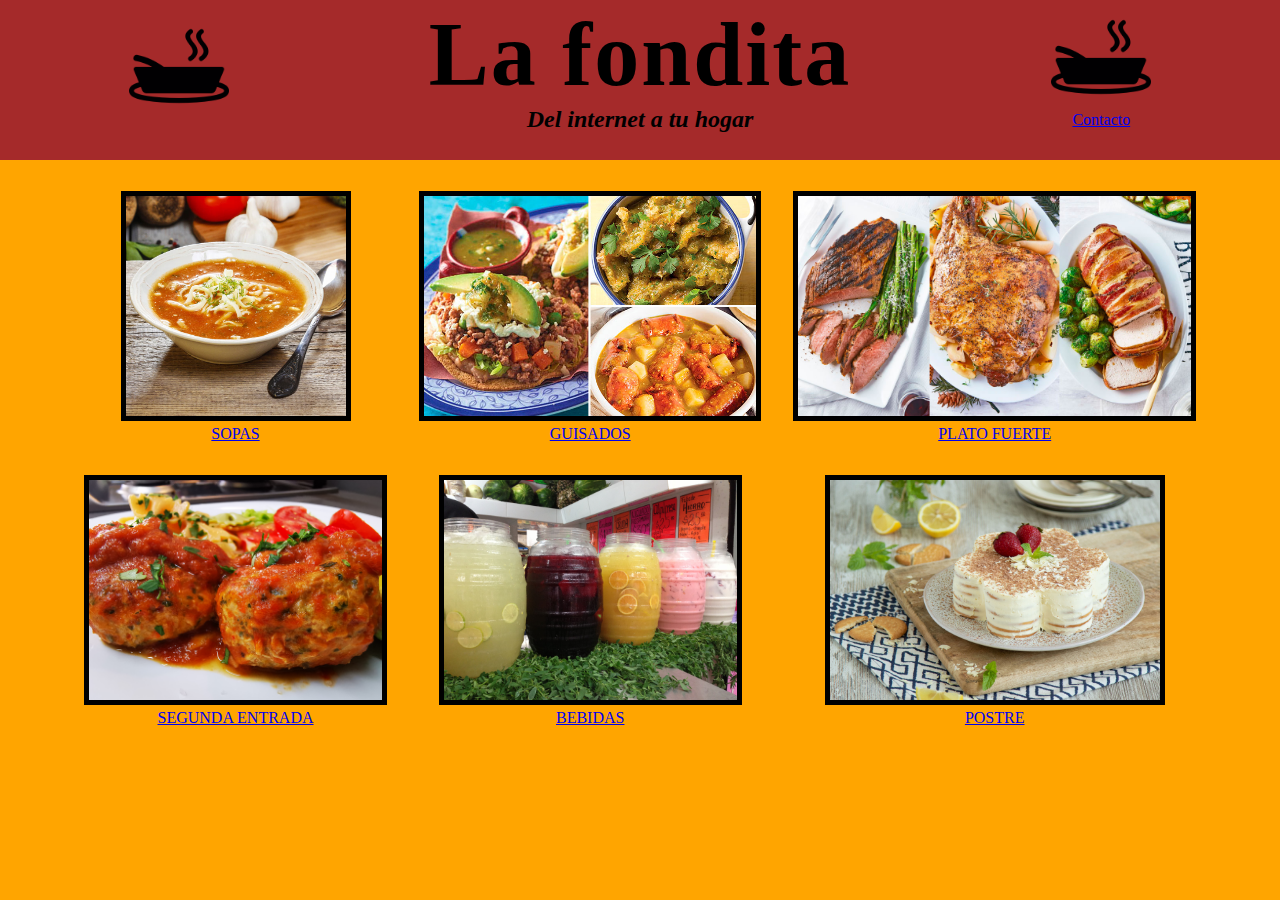
<file: Index.html>
<!DOCTYPE html>
<html>
  <head>
    <title>La fondita</title>
    <link rel="stylesheet" type="text/css" href="Diseno.css">
  </head>
  <body class="body">
    <!-- Inicio del header de la pag web -->
    <header class="header">
      <table class="Tabla_cab" >
        <tr>
          <td>
            <a href="index.html">
              <img class="Logo" src="imag/logo_pag_web.png" alt="Logo">
            </a>
          </td>
          <td>
            <div style="color: brown">................................................</div>
          </td>
          <td>
            <div class="Titulo">
              <h1 class="Tit_1">La fondita</h1>
              <h2 class="subt">Del internet a tu hogar</h2>
            </div>
          </td>
          <td>
            <div style="color: brown">................................................</div>
          </td>
          <td>
            <a href="pag_web/contacto.html">
              <img class="Logo" src="imag/logo_pag_web.png" alt="Logo">
              <p>Contacto</p>
            </a>
          </td>
        </tr>
      </table>
    </header>
    <!-- Inicio del cuerpo de la pag web -->
    <!-- Inicio de la tabla -->
    <table class="Tabla_1">
      <tr>
        <td>
          <a href="pag_web/sopa.html">
            <img class="imagen_1" src="imag/sopa.jpg" alt="SOPA"><p>SOPAS</p>
          </a>
        </td>
        <td>
          <a href="pag_web/guisado.html">
            <img class="imagen_1" src="imag/guisado.jpg" alt="GUISADO"><p>GUISADOS</p>
          </a>
        </td>
        <td>
          <a href="pag_web/plato_fuerte.html">
            <img class="imagen_1" src="imag/plato_fuerte.jpg" alt="PLATO_FUERTE"><p>PLATO FUERTE</p>
          </a>
        </td>
      </tr>
      <tr>
        <td>
          <a href="pag_web/SEGUNDA_ENTRADA.html">
            <img class="imagen_1" src="imag/plato_fuerte_2.png" alt="SEGUNDA_ENTRADA"><p>SEGUNDA ENTRADA</p>
          </a>
        </td>
        <td>
          <a href="pag_web/agua.html">
            <img class="imagen_1" src="imag/agua.jpg" alt="AGUA"><p>BEBIDAS</p>
          </a>
        </td>
        <td>
          <a href="pag_web/postre.html">
            <img class="imagen_1" src="imag/postres.jpg" alt="POSTRE"><p>POSTRE</p>
          </a>
        </td>
      </tr>
    </table>
  </body>
</html>
</file>
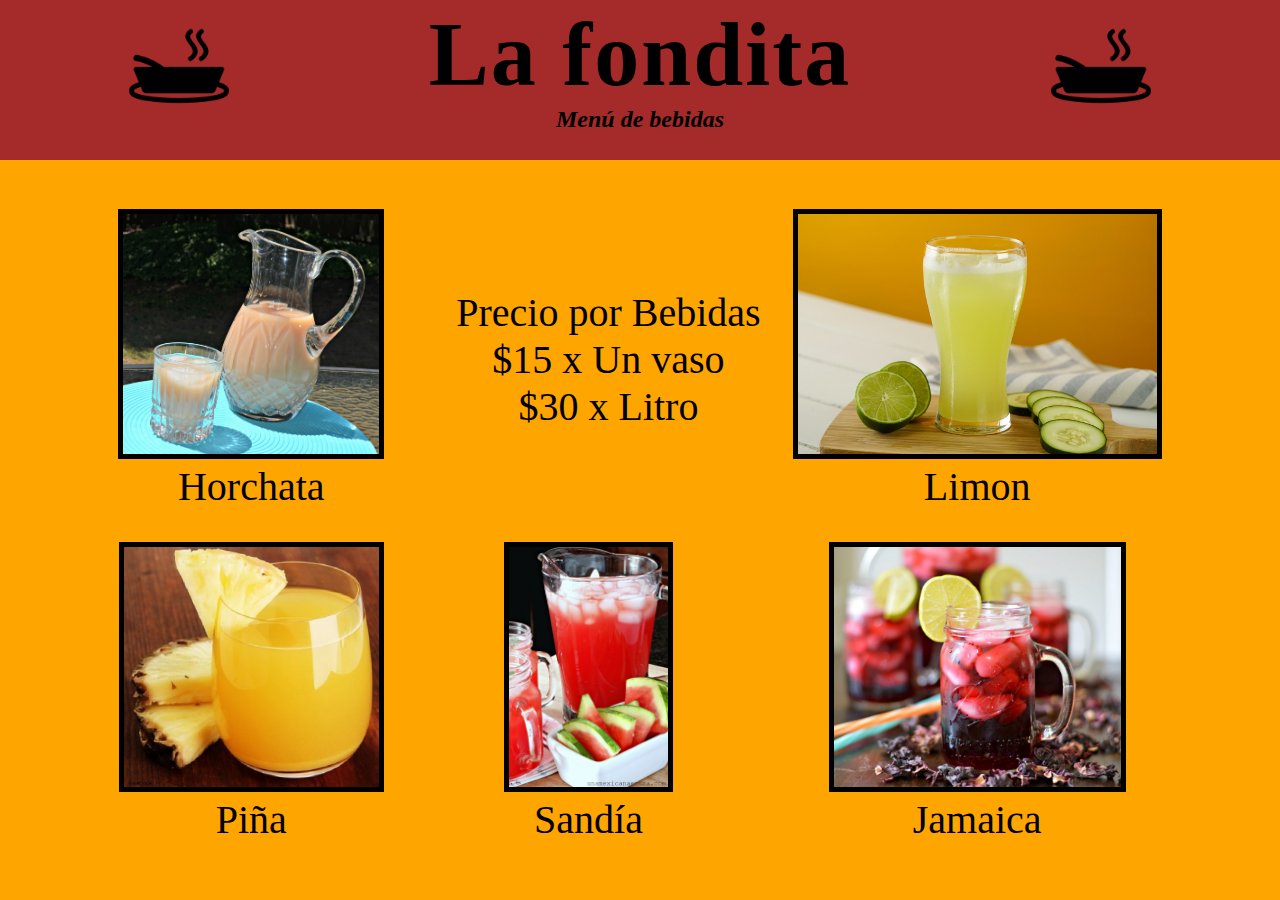
<file: pag_web/agua.html>
<!DOCTYPE html>
<html lang="en" dir="ltr">
  <head>
    <meta charset="utf-8">
    <title>Bebidas del menú</title>
    <link rel="stylesheet" type="text/css" href="Diseno_1.css">
  </head>
  <header class="header">
    <table class="Tabla_cab" >
      <tr>
        <td>
          <a href="index.html">
            <img class="Logo" src="imagenes/logo_pag_web.png" alt="Logo">
          </a>
        </td>
        <td>
          <div style="color: brown">................................................</div>
        </td>
        <td>
          <div class="Titulo">
            <h1 class="Tit_1">La fondita</h1>
            <h2 class="subt">Menú de bebidas</h2>
          </div>
        </td>
        <td>
          <div style="color: brown">................................................</div>
        </td>
        <td>
          <a href="index.html">
            <img class="Logo" src="imagenes/logo_pag_web.png" alt="Logo">
          </a>
        </td>
      </tr>
    </table>
  </header>
  <body class="body">
    <br>
    <table class="Tabla_1">
      <tr>
        <td>
          <img class="imagen_1" src="imagenes/Bebidas/Horchata.jpg" alt="">
          <p class="M_texto">Horchata</p>
        </td>
        <td>
          <ul>
            <p class="M_texto">
              Precio por Bebidas <br>
              $15 x Un vaso <br>
              $30 x Litro
            </p>
          </ul>
        </td>
        <td>
          <img class="imagen_1" src="imagenes/Bebidas/limon.jpg" alt="">
          <p class="M_texto">Limon</p>
        </td>
      </tr>
      <tr>
        <td>
          <img class="imagen_1" src="imagenes/Bebidas/piña.jpg" alt="">
          <p class="M_texto">Piña</p>
        </td>
        <td>
          <img class="imagen_1" src="imagenes/Bebidas/sandia.jpg" alt="">
          <p class="M_texto">Sandía</p>
        </td>
        <td>
          <img class="imagen_1" src="imagenes/Bebidas/jamaica.jpg" alt="">
          <p class="M_texto">Jamaica</p>
        </td>
        </tr>
    </table>
  </body>
</html>
</file>
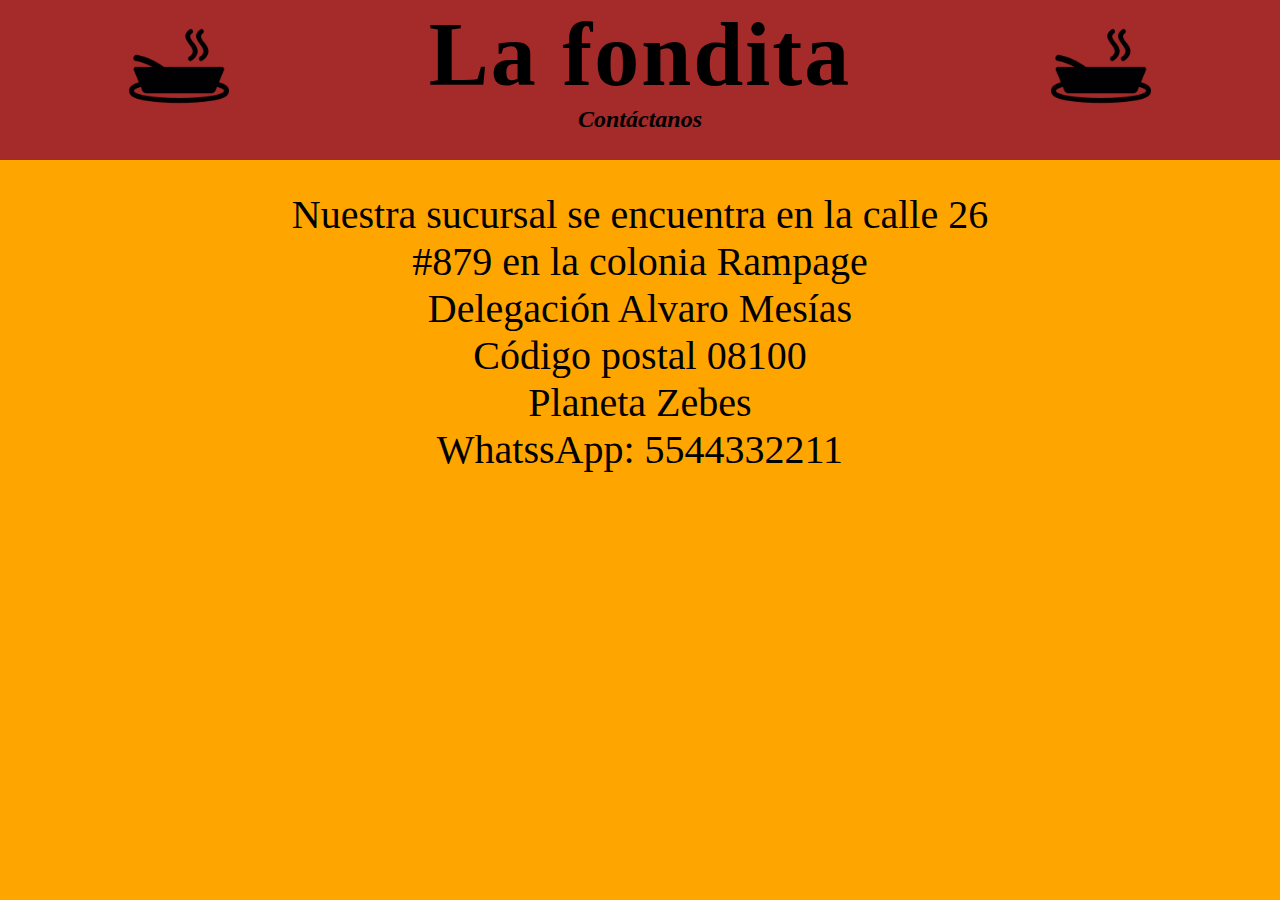
<file: pag_web/contacto.html>
<!DOCTYPE html>
<html>
  <head>
    <title>La fondita</title>
    <link rel="stylesheet" type="text/css" href="Diseno_1.css">
  </head>
  <body class="body">
    <!-- Inicio del header de la pag web -->
    <header class="header">
      <table class="Tabla_cab" >
        <tr>
          <td>
            <a href="index.html">
              <img class="Logo" src="imagenes/logo_pag_web.png" alt="Logo">
            </a>
          </td>
          <td>
            <div style="color: brown">................................................</div>
          </td>
          <td>
            <div class="Titulo">
              <h1 class="Tit_1">La fondita</h1>
              <h2 class="subt">Contáctanos</h2>
            </div>
          </td>
          <td>
            <div style="color: brown">................................................</div>
          </td>
          <td>
            <a href="contacto.html">
              <img class="Logo" src="imagenes/logo_pag_web.png" alt="Logo">
            </a>
          </td>
        </tr>
      </table>
    </header>

    <table class="Tabla_1">
      <tr>
        <td>
        </td>
        <td>
          <p class="Contacto">
            Nuestra sucursal se encuentra en la calle 26 <br>
            #879 en la colonia Rampage <br>
            Delegación Alvaro Mesías <br>
            Código postal 08100 <br>
            Planeta Zebes <br>
            WhatssApp: 5544332211 <br>
          </p>
        </td>
        <td>
        </td>
      </tr>
    </table>

  </body>
</html>
</file>
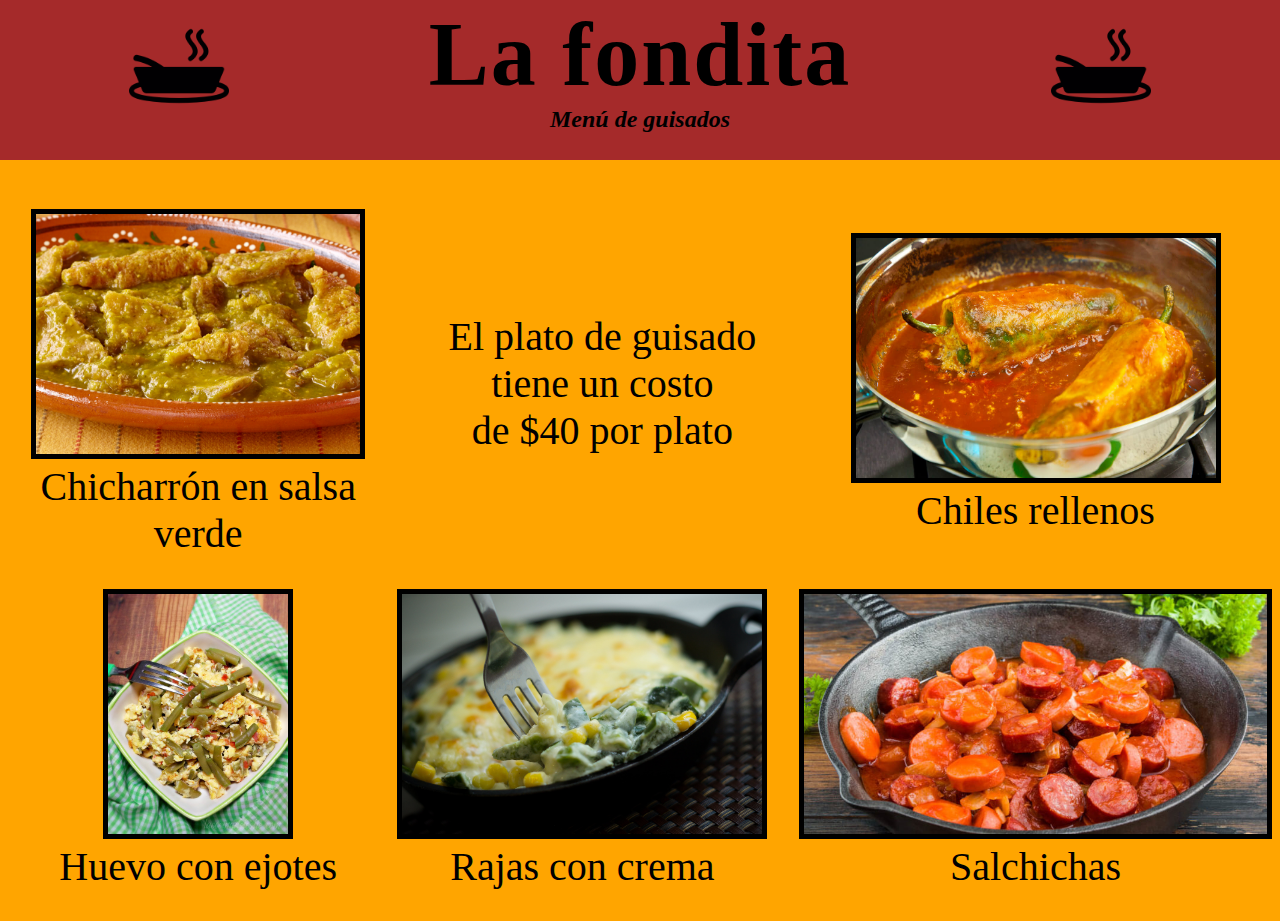
<file: pag_web/guisado.html>
<!DOCTYPE html>
<html lang="en" dir="ltr">
  <head>
    <meta charset="utf-8">
    <title>Guisados en el menú</title>
    <link rel="stylesheet" type="text/css" href="Diseno_1.css">
  </head>
  <body class="body">
    <header class="header">
      <table class="Tabla_cab" >
        <tr>
          <td>
            <a href="index.html">
              <img class="Logo" src="imagenes/logo_pag_web.png" alt="Logo">
            </a>
          </td>
          <td>
            <div style="color: brown">................................................</div>
          </td>
          <td>
            <div class="Titulo">
              <h1 class="Tit_1">La fondita</h1>
              <h2 class="subt">Menú de guisados</h2>
            </div>
          </td>
          <td>
            <div style="color: brown">................................................</div>
          </td>
          <td>
            <a href="index.html">
              <img class="Logo" src="imagenes/logo_pag_web.png" alt="Logo"></td>
            </a>
        </tr>
      </table>
    </header>
    <br>
    <table class="Tabla_1">
      <tr>
        <td>
          <img class="imagen_1" src="imagenes/Guisado/chicharron.png" alt="">
          <p class="M_texto">Chicharrón en salsa verde</p>
        </td>
        <td>
          <ul>
            <p class="M_texto">
              El plato de guisado <br>
              tiene un costo <br>
              de $40 por plato <br>

            </p>
          </ul>
        </td>
        <td>
          <img class="imagen_1" src="imagenes/Guisado/chiles.jpg" alt="">
          <p class="M_texto">Chiles rellenos</p>
        </td>
      </tr>
      <tr>
        <td>
          <img class="imagen_1" src="imagenes/Guisado/huevo_ejotes.jpg" alt="">
          <p class="M_texto">Huevo con ejotes</p>
        </td>
        <td>
          <img class="imagen_1" src="imagenes/Guisado/rajas_crema.jpg" alt="">
          <p class="M_texto">Rajas con crema</p>
        </td>
        <td>
          <img class="imagen_1" src="imagenes/Guisado/salchichas.jpg" alt="">
          <p class="M_texto">Salchichas</p>
        </td>
      </tr>
    </table>
  </body>
</html>
</file>
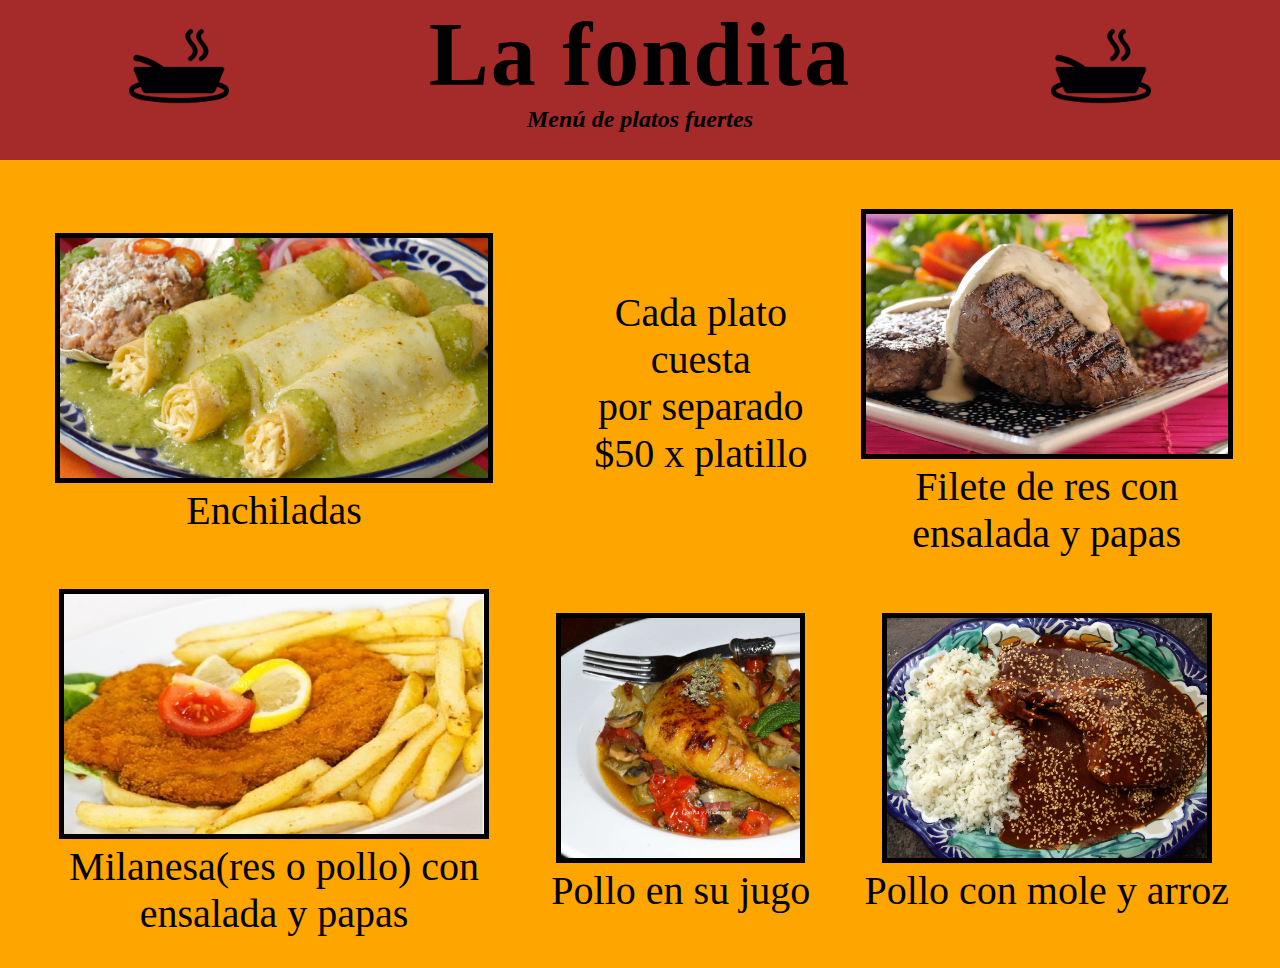
<file: pag_web/plato_fuerte.html>
<!DOCTYPE html>
<html lang="en" dir="ltr">
  <head>
    <meta charset="utf-8">
    <title>Platos fuertes en el menú</title>
    <link rel="stylesheet" type="text/css" href="Diseno_1.css">
  </head>
  <body class="body">
    <header class="header">
      <table class="Tabla_cab" >
        <tr>
          <td>
            <a href="index.html">
              <img class="Logo" src="imagenes/logo_pag_web.png" alt="Logo">
            </a>
          </td>
          <td>
            <div style="color: brown">................................................</div>
          </td>
          <td>
            <div class="Titulo">
              <h1 class="Tit_1">La fondita</h1>
              <h2 class="subt">Menú de platos fuertes</h2>
            </div>
          </td>
          <td>
            <div style="color: brown">................................................</div>
          </td>
          <td>
            <a href="index.html">
              <img class="Logo" src="imagenes/logo_pag_web.png" alt="Logo"></td>
            </a>
        </tr>
      </table>
    </header>
    <br>
    <table class="Tabla_1">
      <tr>
        <td>
          <img class="imagen_1" src="imagenes/Plato_F/Enchiladas.jpg" alt="">
          <p class="M_texto">Enchiladas</p>
        </td>
        <td>
          <ul>
            <p class="M_texto">
              Cada plato cuesta <br>
              por separado <br>
              $50 x platillo
            </p>
          </ul>
        </td>
        <td>
          <img class="imagen_1" src="imagenes/Plato_F/Filete.jpg" alt="">
          <p class="M_texto">Filete de res con ensalada y papas</p>
        </td>
      </tr>
      <tr>
        <td>
          <img class="imagen_1" src="imagenes/Plato_F/Milanesa.jpg" alt="">
          <p class="M_texto">Milanesa(res o pollo) con ensalada y papas</p>
        </td>
        <td>
          <img class="imagen_1" src="imagenes/Plato_F/Pollo.jpg" alt="">
          <p class="M_texto">Pollo en su jugo</p>
        </td>
        <td>
          <img class="imagen_1" src="imagenes/Plato_F/Pollo_mole.jpg" alt="">
          <p class="M_texto">Pollo con mole y arroz</p>
        </td>
      </tr>
    </table>
  </body>
</html>
</file>
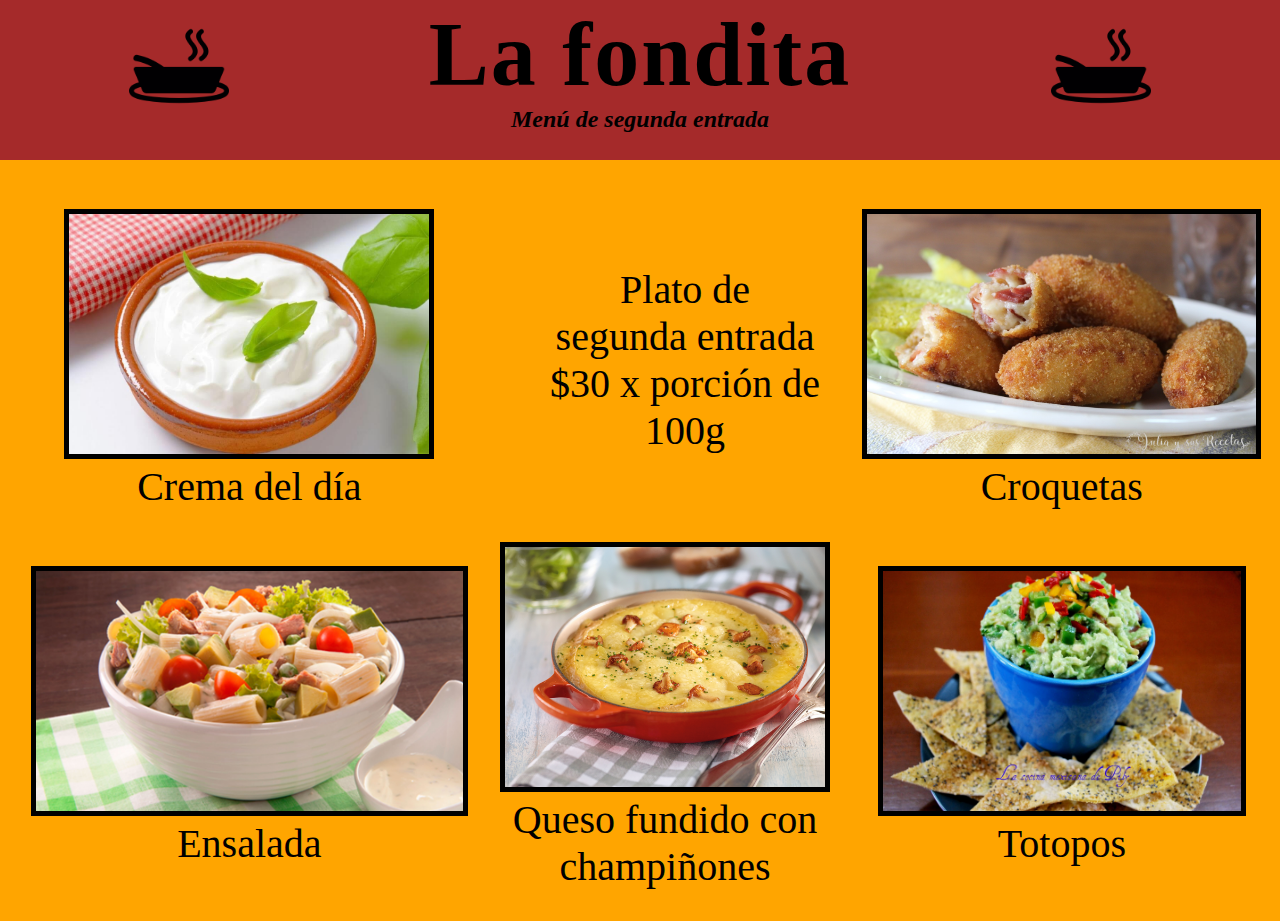
<file: pag_web/segunda_entrada.html>
<!DOCTYPE html>
<html lang="en" dir="ltr">
  <head>
    <meta charset="utf-8">
    <title>Segunda entrada en el menú</title>
    <link rel="stylesheet" type="text/css" href="Diseno_1.css">
  </head>
  <body class="body">
    <header class="header">
      <table class="Tabla_cab" >
        <tr>
          <td>
            <a href="index.html">
              <img class="Logo" src="imagenes/logo_pag_web.png" alt="Logo">
            </a>
          </td>
          <td>
            <div style="color: brown">................................................</div>
          </td>
          <td>
            <div class="Titulo">
              <h1 class="Tit_1">La fondita</h1>
              <h2 class="subt">Menú de segunda entrada</h2>
            </div>
          </td>
          <td>
            <div style="color: brown">................................................</div>
          </td>
          <td>
            <a href="index.html">
              <img class="Logo" src="imagenes/logo_pag_web.png" alt="Logo"></td>
            </a>
        </tr>
      </table>
    </header>
    <br>
    <table class="Tabla_1">
      <tr>
        <td>
          <img class="imagen_1" src="imagenes/Plato_F_segundo/crema.jpg" alt="">
          <p class="M_texto" >Crema del día</p>
        </td>
        <td>
          <ul>
            <p class="M_texto">
              Plato de <br>
              segunda entrada <br>
              $30 x porción de 100g
            </p>
          </ul>
        </td>
        <td>
          <img class="imagen_1" src="imagenes/Plato_F_segundo/croquetas.jpg" alt="">
          <p class="M_texto" >Croquetas</p>
        </td>
      </tr>
      <tr>
        <td>
          <img class="imagen_1" src="imagenes/Plato_F_segundo/ensalada.jpg" alt="">
          <p class="M_texto" >Ensalada</p>
        </td>
        <td>
          <img class="imagen_1" src="imagenes/Plato_F_segundo/Queso.jpg" alt="">
          <p class="M_texto" >Queso fundido con champiñones</p>
        </td>
        <td>
          <img class="imagen_1" src="imagenes/Plato_F_segundo/Totopos.jpg" alt="">
          <p class="M_texto" >Totopos</p>
        </td>
      </tr>
    </table>
  </body>
</html>
</file>
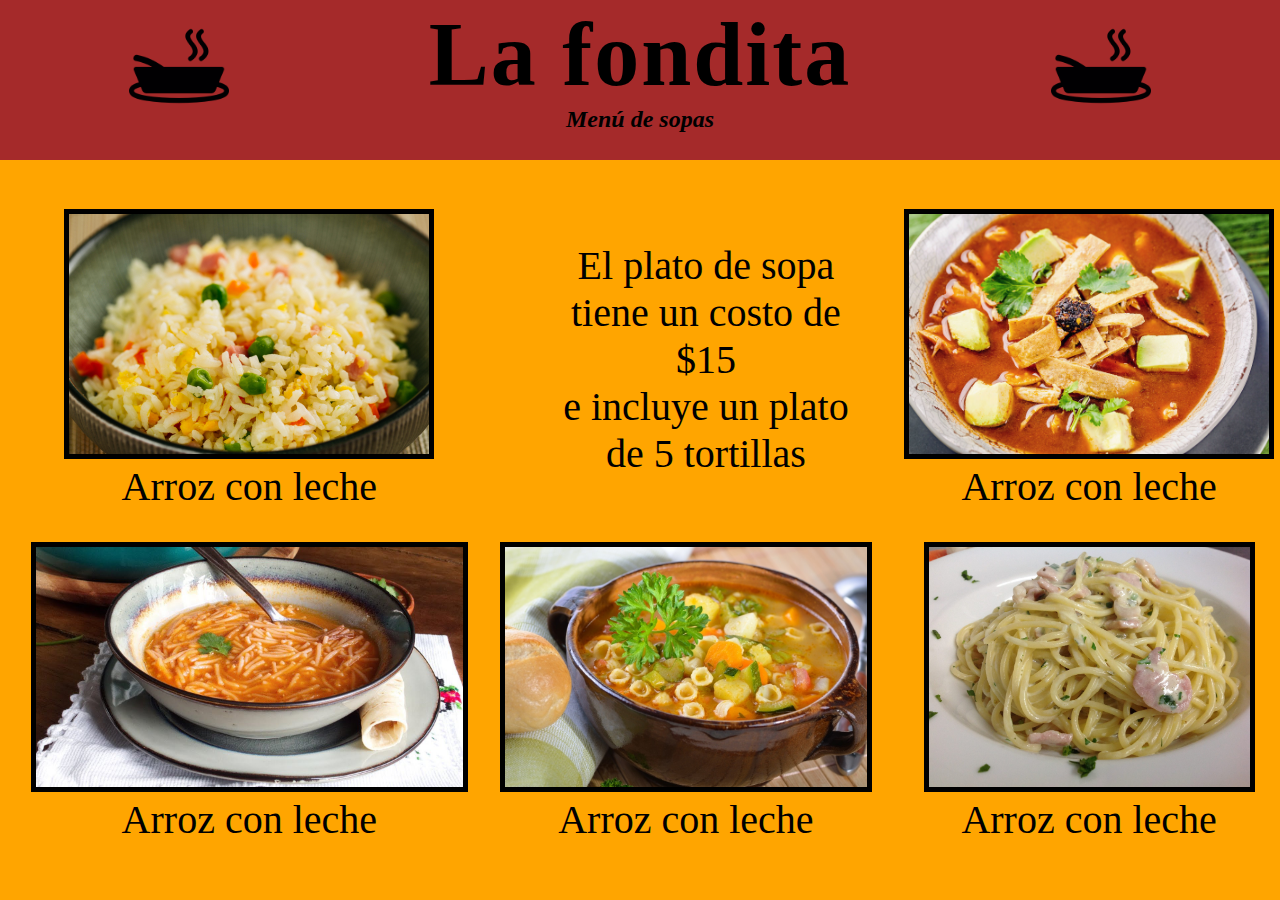
<file: pag_web/sopa.html>
<!DOCTYPE html>
<html lang="en" dir="ltr">
  <head>
    <meta charset="utf-8">
    <title>Sopas en el menú</title>
    <link rel="stylesheet" type="text/css" href="Diseno_1.css">
  </head>
  <body class="body">
    <header class="header">
        <table class="Tabla_cab" >
          <tr>
            <td>
              <a href="index.html">
                <img class="Logo" src="imagenes/logo_pag_web.png" alt="Logo">
              </a>
            </td>
            <td>
              <div style="color: brown">................................................</div>
            </td>
            <td>
              <div class="Titulo">
                <h1 class="Tit_1">La fondita</h1>
                <h2 class="subt">Menú de sopas</h2>
              </div>
            </td>
            <td>
              <div style="color: brown">................................................</div>
            </td>
            <td>
              <a href="index.html">
                <img class="Logo" src="imagenes/logo_pag_web.png" alt="Logo"></td>
              </a>
          </tr>
        </table>
      </header>
    </header>
    <br>
    <table class="Tabla_1">
      <tr>
        <td>
          <img class="imagen_1" src="imagenes/Sopas/arroz.jpg" alt="">
          <p class="M_texto" >Arroz con leche</p>
        </td>
        <td>
          <ul>
            <p class="M_texto">
              El plato de sopa <br>
              tiene un costo de $15 <br>
              e incluye un plato de 5 tortillas <br>
            </p>
          </ul>
        </td>
        <td>
          <img class="imagen_1" src="imagenes/Sopas/sopa_az.jpg" alt="">
          <p class="M_texto" >Arroz con leche</p>
          </td>
      </tr>
      <tr>
        <td>
          <img class="imagen_1" src="imagenes/Sopas/sopa_fi.jpg" alt="">
          <p class="M_texto" >Arroz con leche</p>
        </td>
        <td>
          <img class="imagen_1" src="imagenes/Sopas/sopa_ver.jpg" alt="">
          <p class="M_texto" >Arroz con leche</p>
        </td>
        <td>
          <img class="imagen_1" src="imagenes/Sopas/Spaguetti.jpg" alt="">
          <p class="M_texto" >Arroz con leche</p>
        </td>
      </tr>
    </table>
  </body>
</html>
</file>
<file: Diseno.css>
*{
  margin: 0;
  box-sizing: border-box;
}
title{
  text-align: center;
}
div#Titulo{
  text-align: center;
}
.Titulo .Tit_1{
  text-align: center;
  font-family: cursive;
  font-size: 90px;
  letter-spacing: 2PX;
}
header{
  height: 160px;
  width: auto;
  background: brown;
}
header .Logo{
  height: 100px;
  width: auto;
}
header .Logo:hover{
  -webkit-tranform: scale(1.3); transform: scale(1.3);
}
header .Tabla_cab{
  table-layout: auto;
  margin: auto;
}
header .blanco{
  font color: white;
}
body{
  background-color: orange;
  text-align: center;
}
h2{
  text-align: center;
  font-family: serif;
  font-style: oblique;
  font-size: 3 em;
}
body .imagen_1{
  border: 5px solid;
  border-color: rgba(0, 0, 0);
  height: 230px;
  width: auto;
}
body .imagen_1:hover{
  -webkit-transform:scale(1.3);transform:scale(0.5);
}
body .Tabla_1{
  table-layout: auto;
  border-spacing: 30px;
  margin: auto;
}
</file>
<file: pag_web/Diseno_1.css>
*{
  margin: 0;
  box-sizing: border-box;
}
title{
  text-align: center;
}
div#Titulo{
  text-align: center;
}
.Titulo .Tit_1{
  text-align: center;
  font-family: cursive;
  font-size: 90px;
  letter-spacing: 2PX;
}
header{
  height: 160px;
  width: auto;
  background: brown;
}
header .Logo{
  height: 100px;
  width: auto;
}
header .Logo:hover{
  -webkit-tranform: scale(1.3); transform: scale(1.3);
}
header .Tabla_cab{
  table-layout: auto;
  margin: auto;
}
body{
  background-color: orange;
  text-align: center;
}
h2{
  text-align: center;
  font-family: serif;
  font-style: oblique;
  font-size: 3 em;
}
body .imagen_1{
  border: 5px solid;
  border-color: rgba(0, 0, 0);
  height: 250px;
  width: auto;
}
body .imagen_1:hover{
  filter: opacity(0.5);
}
body .Tabla_1{
  table-layout: auto;
  border-spacing: 30px;
  table-layout: auto;
  margin: auto;
}
body .Tabla_1 .M_texto{
  font-size: 40px
}
body .Contacto{
  font-size: 40px;
  text-align: center;
}
</file>
